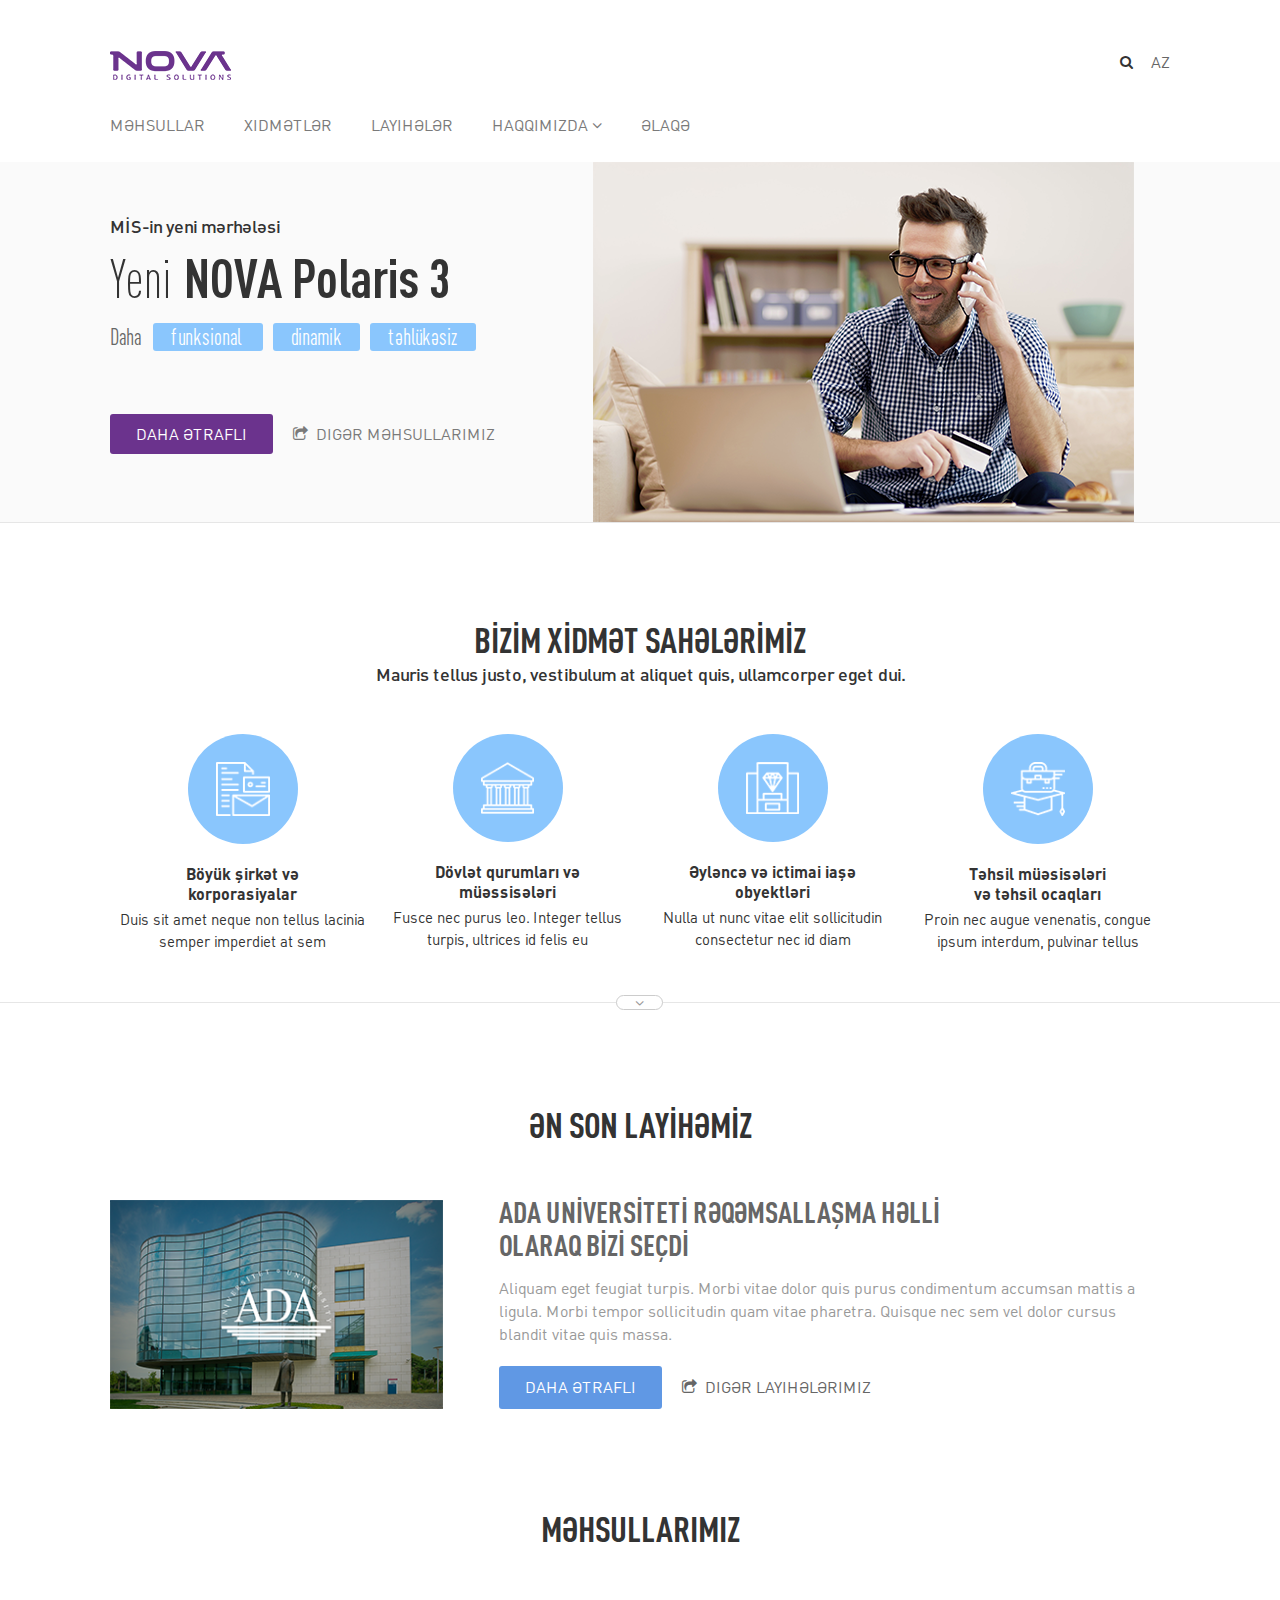
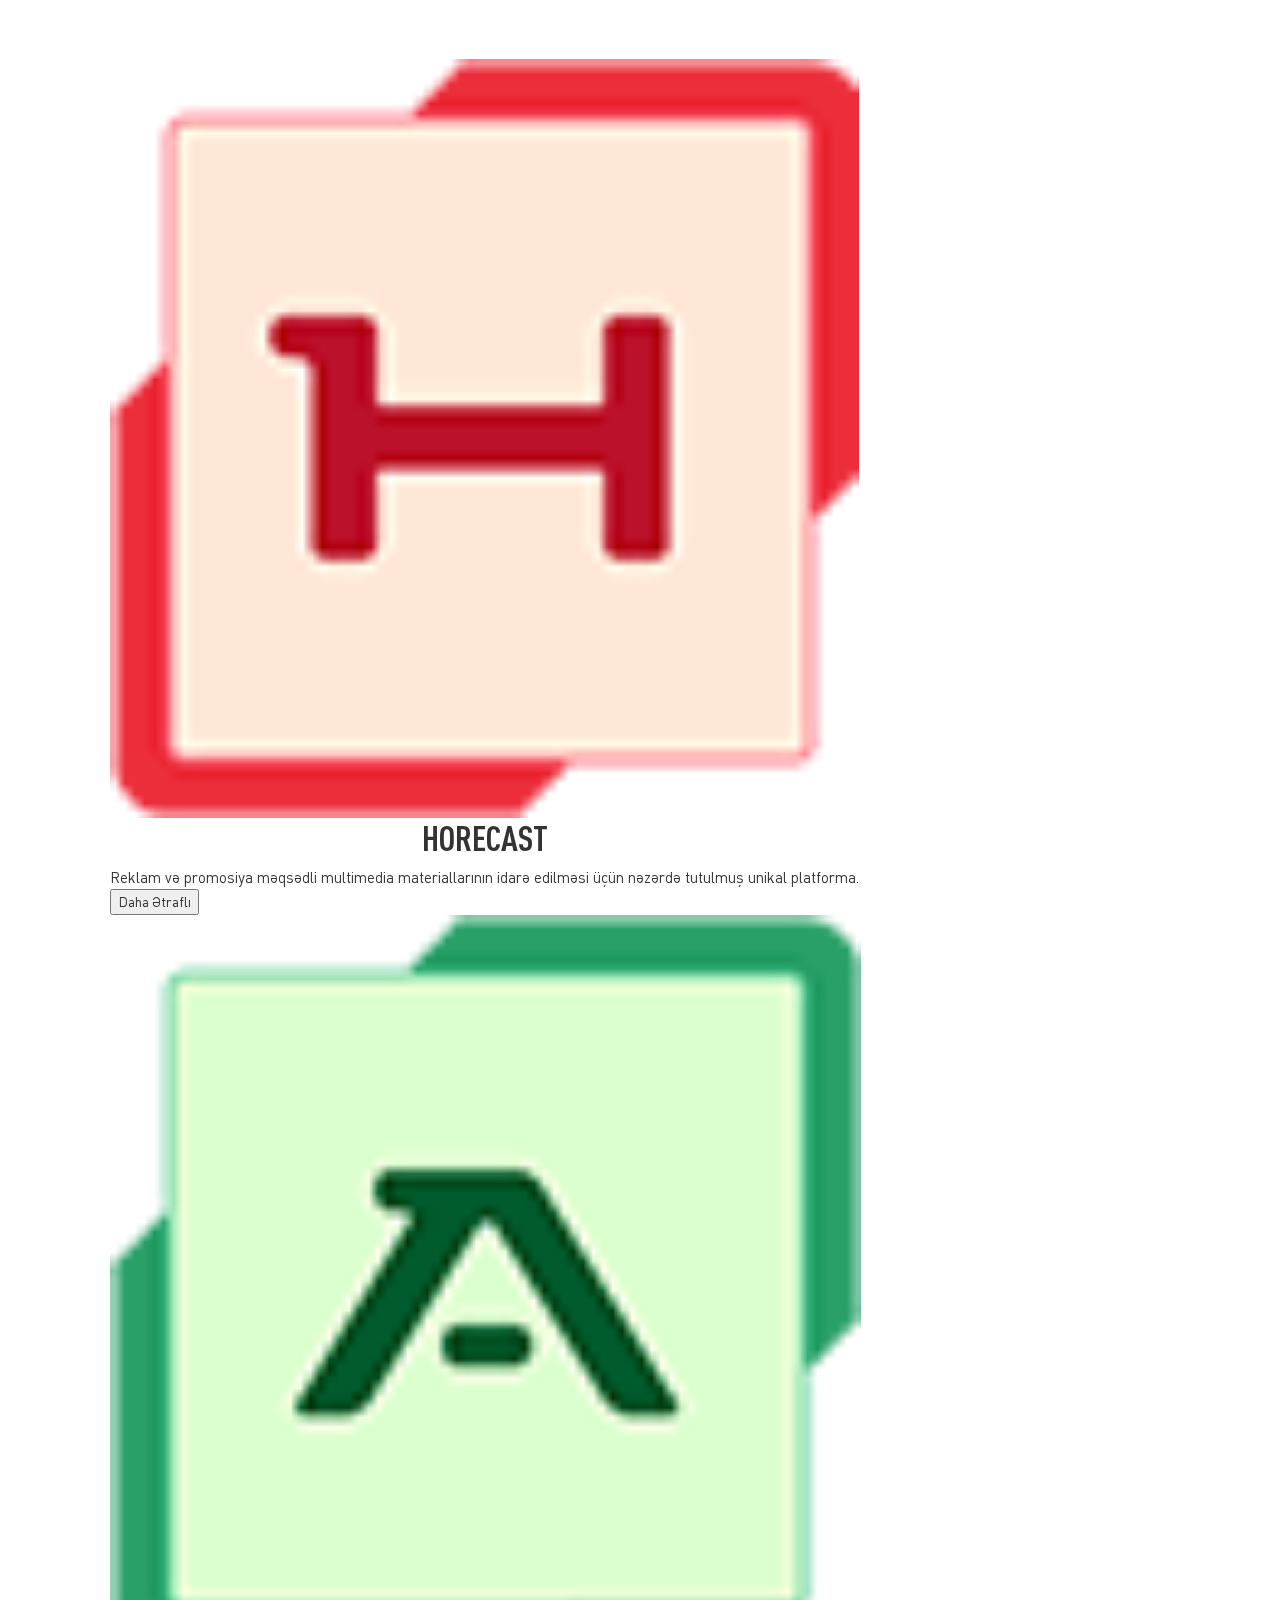
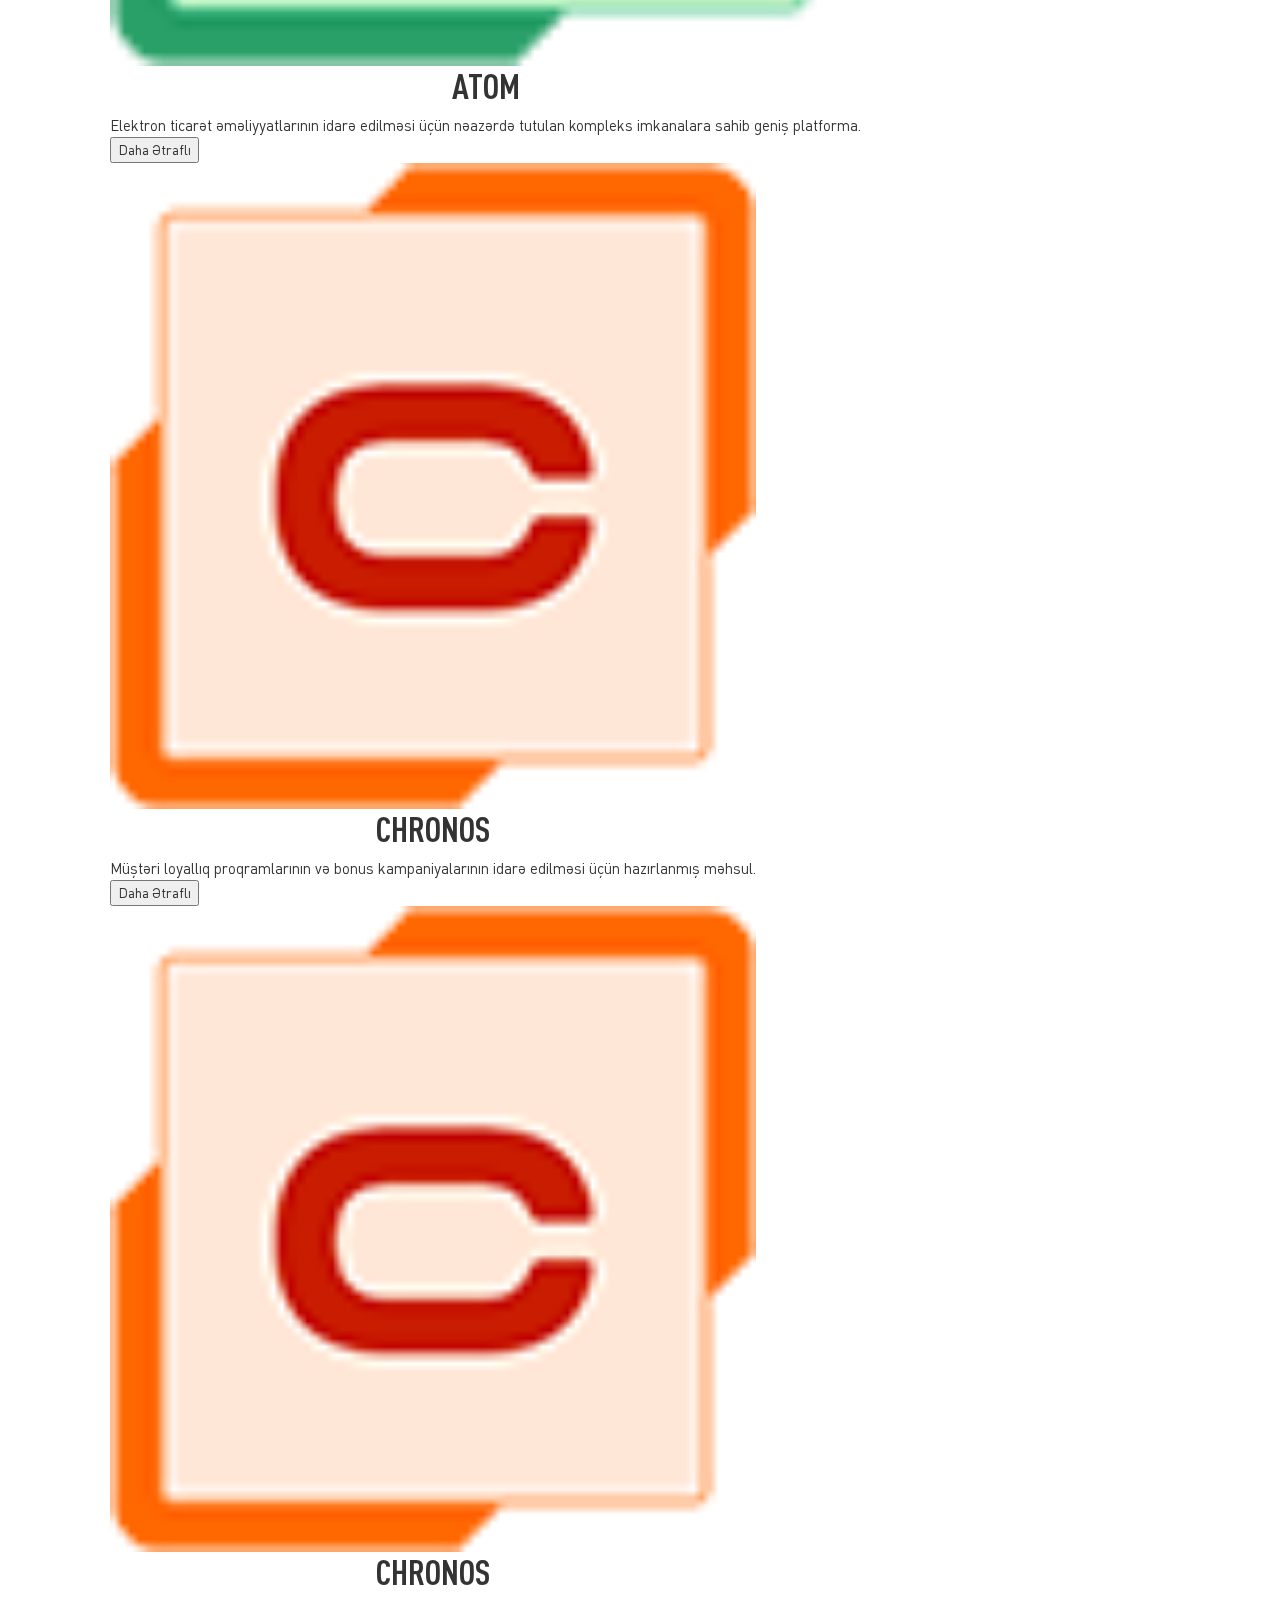
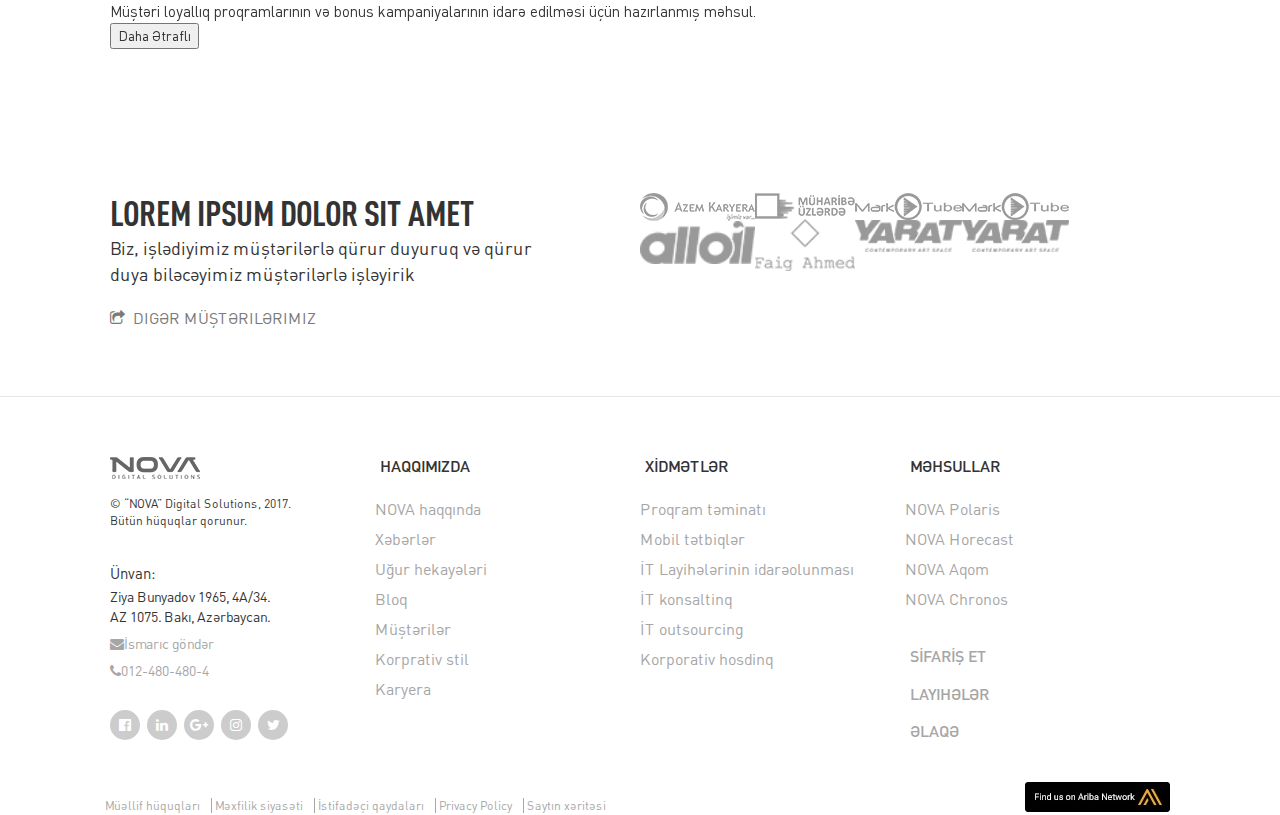
<file: index.html>
<!doctype html>
<html class="no-js" lang="">
    <head>
        <meta charset="utf-8">
        <meta http-equiv="X-UA-Compatible" content="IE=edge,chrome=1">
        <title>NOVA</title>
        <meta name="description" content="">
        <meta name="viewport" content="width=device-width, initial-scale=1">

        <link rel="stylesheet" href="css/normalize.min.css">
        <link rel="stylesheet" href="css/bootstrap.css">
       <link rel="stylesheet" href="">
        <!-- <link rel="stylesheet" href="css/bootstrap-theme.min.css"> -->
        <!-- <link rel="stylesheet" href="https://cdnjs.cloudflare.com/ajax/libs/simple-line-icons/2.4.1/css/simple-line-icons.css"> -->
        <link rel="stylesheet" href="https://cdnjs.cloudflare.com/ajax/libs/font-awesome/4.7.0/css/font-awesome.min.css">
        <link rel="stylesheet" href="owlcarousel/owl.carousel.min.css">
        <link rel="stylesheet" href="owlcarousel/owl.theme.default.min.css">
        <link rel="stylesheet" href="fonts/fonts.css">
       <link rel="stylesheet" href="css/style.css">
        <!-- <script src="js/vendor/modernizr-2.8.3-respond-1.4.2.min.js"></script> -->
    </head>
    <body>
        <section id="header"> 
            <div class="wrapper">
                <div class="row">
                <div class="col-md-2">
                    <div class="row">
                        <a href="#"> <img src="img/logo.png" class="img-responsive" alt="logo"></a>
                    </div>
                </div>
                <div class="col-md-4 col-md-offset-6">
                    <div class="row headersearch">
                        <input style="" type="text" class="form-control clickForm" placeholder="Axtardığınızı bura yazın" >
                        <i class="fa fa-search clickIcon " aria-hidden="true"></i>
                        <div class = "clickSpan">
                               <span >AZ</span>
                               <span class="clickSpandisplay">EN</span>
                               <span class="clickSpandisplay">RU</span>
                        </div>
                    </div>
                </div>
                </div>
            </div>
        </section>
        <section id="navbar">   
            <div class="wrapper">
                <div class="row">
                    <div id="navIcon" class="navIcon"><i class="fa fa-bars" aria-hidden="true"></i></div>
                    <ul class="list-inline">
                        <li class="list-unstyled"><a href="">Məhsullar</a></li>
                        <li class="list-unstyled"><a href="">Xidmətlər</a></li>
                        <li class="list-unstyled"><a href="">Layihələr</a></li>
                        <li class="list-unstyled"><a href="">Haqqımızda <i class="fa fa-angle-down" aria-hidden="true"></i></a>
                            <div id="drop_down" class="drop_down">
                                <ul class="list-unstyled">
                                    <li><a href="">NOVA Haqqında</a></li>
                                    <li><a href="">Xəbərlər</a></li>
                                    <li><a href="">Uğur hekayələri</a></li>
                                    <li><a href="">Bloq</a></li>
                                </ul>
                                <ul class="list-unstyled">
                                    <li><a href="">Müştərilər</a></li>
                                    <li><a href="">Korporativ stil</a></li>
                                    <li><a href="">Karyera</a></li>
                                </ul>
                            </div>
                        </li>
                        <li class="list-unstyled"><a href="">Əlaqə</a></li>
                    </ul>
                </div>
            </div>
        </section>
        <section id="home">
            <div class="wrapper">
                <div class="row">
                    <div class="col-md-5">
                        <div class="row">
                            <div>
                                <h6>MİS-in yeni mərhələsi</h6>
                                <span>Yeni</span><h1> NOVA Polaris 3</h1>
                                <div><span>Daha</span><span>funksional </span><span>dinamik</span><span>təhlükəsiz</span></div>
                                <a href=""><button>Daha Ətraflı</button></a>
                                <a href=""><i class="fa fa-share-square-o" aria-hidden="true"></i>Digər Məhsullarımız</a>
                            </div>
                        </div>
                    </div>
                    <div class="col-md-7">
                        <div class="row">
                            <img src="img/01.png" class="img-responsive" alt="01img">
                        </div>
                    </div>
                </div>
            </div>
        </section>
        <section id="services">
            <div class="wrapper">
                <div class="row padding100">
                    <h2>BİZİM XİDMƏT SAHƏLƏRİMİZ</h2>
                    <h6>Mauris tellus justo, vestibulum at aliquet quis, ullamcorper eget dui.</h6>
                </div>
                <div class="row padding50">
                    <div class="col-md-3">
                        <div class="row">
                            <div><img src="img/services_icons/icon01.png" class="img-responsive" alt=""></div>
                             <h4>Böyük şirkət və </h4><h4> korporasiyalar</h4>
                             <p>Duis sit amet neque non tellus lacinia</p><p> semper imperdiet at sem</p>
                        </div>
                    </div>
                    <div class="col-md-3">
                        <div class="row">
                            <div><img src="img/services_icons/icon02.png" class="img-responsive" alt=""></div>
                             <h4>Dövlət qurumları və</h4><h4> müəssisələri</h4>
                             <p>Fusce nec purus leo. Integer tellus</p><p> turpis, ultrices id felis eu</p>
                        </div>
                    </div>
                    <div class="col-md-3">
                        <div class="row">
                            <div><img src="img/services_icons/icon03.png" class="img-responsive" alt=""></div>
                             <h4>Əyləncə və ictimai iaşə</h4><h4> obyektləri</h4>
                             <p>Nulla ut nunc vitae elit sollicitudin</p><p> consectetur nec id diam</p>
                        </div>
                    </div>
                    <div class="col-md-3">
                        <div class="row">
                            <div><img src="img/services_icons/icon04.png" class="img-responsive" alt=""></div>
                             <h4>Təhsil müəsisələri</h4><h4> və təhsil ocaqları</h4>
                             <p>Proin nec augue venenatis, congue</p><p> ipsum interdum, pulvinar tellus</p>
                        </div>
                    </div>
                </div>
                <div class="row padding50 js-display">
                    <div class="col-md-3 col-md-offset-3">
                        <div class="row">
                            <div><img src="img/services_icons/icon04.png" class="img-responsive" alt=""></div>
                             <h4>Təhsil müəsisələri</h4><h4> və təhsil ocaqları</h4>
                             <p>Proin nec augue venenatis, congue</p><p> ipsum interdum, pulvinar tellus</p>
                        </div>
                    </div>
                    <div class="col-md-3">
                        <div class="row">
                            <div><img src="img/services_icons/icon04.png" class="img-responsive" alt=""></div>
                             <h4>Təhsil müəsisələri</h4><h4> və təhsil ocaqları</h4>
                             <p>Proin nec augue venenatis, congue</p><p> ipsum interdum, pulvinar tellus   </p>
                        </div>
                    </div>
                </div>
                <div class = "row padding50"><button> <i class="fa fa-angle-down" aria-hidden="true"></i></button></div>
            </div>
        </section>
        <section id="projects">
            <div class="wrapper">
                <div class="row">
                    <div class="col-md-12">
                        <div class="row padding100">
                            <h2>ƏN SON LAYİHƏMİZ</h2>
                        </div>
                    </div>
                    <div class="col-md-4">
                        <div class="row">
                            <div>
                                <img src="img/ada.png" class="img-responsive" alt="ada">
                            </div>
                        </div>
                    </div>
                    <div class="col-md-8">
                        <div class="row">
                            <div>
                                <h3>ADA UNİVERSİTETİ RƏQƏMSALLAŞMA HƏLLİ </h3>
                                <h3>OLARAQ BİZİ SEÇDİ </h3>
                                <div><p>Aliquam eget feugiat turpis. Morbi vitae dolor quis purus condimentum accumsan mattis a </p><p>ligula. Morbi tempor sollicitudin quam vitae pharetra. Quisque nec sem vel dolor cursus</p><p> blandit vitae quis massa.</p></div>
                                <a href=""><button>Daha Ətraflı</button></a>
                                <a href=""><i class="fa fa-share-square-o" aria-hidden="true"></i>Digər Layihələrimiz</a>
                            </div>
                        </div>
                    </div>
                </div>
            </div>
        </section>
        <section id="products">
            <div class="wrapper">
                <div class="row padding100">
                    <div>
                        <h2>Məhsullarımız</h2>
                    </div>
                    <div class="padding100">
                        <div id="owl-demo" class="owl-carousel owl-theme">
                            <div class="owl-item">
                                <div class="iconImg01"><img src="img/icon01.png" class="img-responsive"  alt=""></div>
                                <div class="iconImg02">
                                    <h2>Horecast</h2>
                                    <p>Reklam və promosiya məqsədli multimedia materiallarının idarə edilməsi üçün nəzərdə tutulmuş unikal platforma.</p>
                                </div>
                                    <button>Daha Ətraflı</button>
                            </div>
                            <div class="owl-item">
                                <div class="iconImg01"><img src="img/icon02.png"  class="img-responsive" alt=""></div>
                                <div class="iconImg02">
                                    <h2>Atom</h2>
                                    <p>Elektron ticarət əməliyyatlarının idarə edilməsi üçün nəazərdə tutulan kompleks imkanalara sahib geniş platforma.</p>
                                </div>
                                    <button>Daha Ətraflı</button>
                            </div>
                            <div class="owl-item">
                                <div class="iconImg01"><img src="img/icon03.png"  class="img-responsive" alt=""></div>
                                <div class="iconImg02">
                                    <h2>Chronos</h2> 
                                    <p>Müştəri loyallıq proqramlarının və bonus kampaniyalarının idarə edilməsi üçün hazırlanmış məhsul.</p>
                                </div>
                                    <button>Daha Ətraflı</button>
                            </div>
                             <div class="owl-item">
                                <div class="iconImg01"><img src="img/icon03.png"  class="img-responsive" alt=""></div>
                                <div class="iconImg02">
                                    <h2>Chronos </h2>
                                    <p>Müştəri loyallıq proqramlarının və bonus kampaniyalarının idarə edilməsi üçün hazırlanmış məhsul.</p>
                                </div>
                                <button>Daha Ətraflı</button>
                            </div>
                            </div>
                        </div>
                    </div>
                </div>
            </div>
        </section>
        <section id="partners">
            <div class="wrapper">
                <div class="row padding150">
                    <div class="col-md-5">
                        <div class="row">
                            <h2>LOREM IPSUM DOLOR SIT AMET</h2>
                            <div><p> Biz, işlədiyimiz müştərilərlə qürur duyuruq və qürur duya biləcəyimiz müştərilərlə işləyirik</p></div>
                            <a href="#"><i class="fa fa-share-square-o" aria-hidden="true"></i> Digər Müştərilərimiz</a>
                        </div>
                    </div>
                    <div class="col-md-6 col-md-offset-1">
                        <div class="row">
                            <div id="owl-demo" class="owl-carousel owl-theme">
                                <div class="owl-item">
                                    <div class="owl-logoimg">
                                        <img src="img/partners_icons/icon01color.png" class="img-responsive" alt="partner_icon">
                                    </div>
                                    <div class="owl-logoimg">   
                                        <img src="img/partners_icons/icon04color.png" class="img-responsive" alt="partner_icon">
                                    </div>
                                </div>
                                <div class="owl-item">
                                    <div class="owl-logoimg">
                                        <img src="img/partners_icons/icon02color.png" class="img-responsive" alt="partner_icon">
                                    </div>
                                    <div class="owl-logoimg">   
                                        <img src="img/partners_icons/icon05color.png" class="img-responsive" alt="partner_icon">
                                    </div>
                                </div>
                                <div class="owl-item">
                                    <div class="owl-logoimg">
                                        <img src="img/partners_icons/icon03color.png" class="img-responsive" alt="partner_icon">
                                    </div>
                                    <div class="owl-logoimg">   
                                        <img src="img/partners_icons/icon06color.png" class="img-responsive" alt="partner_icon">
                                    </div>
                                </div>
                                <div class="owl-item">
                                    <div class="owl-logoimg">
                                        <img src="img/partners_icons/icon03color.png" class="img-responsive" alt="partner_icon">
                                    </div>
                                    <div class="owl-logoimg">   
                                        <img src="img/partners_icons/icon06color.png" class="img-responsive" alt="partner_icon">
                                    </div>
                                </div>
                            </div>
                        </div>
                    </div>
                </div>
            </div>
        </section>
        <section id="footer">
            <div class="wrapper">
                <div class="row padding50">
                    <div class="col-md-3">
                        <div class="row first_col_footer">
                            <img src="img/logo2.png" class="img-responsive" alt=""> 
                            <p>&copy “NOVA” Digital Solutions, 2017.</p>
                            <p> Bütün hüquqlar qorunur.</p>
                            <p>Ünvan:</p>
                            <p>Ziya Bunyadov 1965, 4A/34.</p>
                            <p> AZ 1075. Bakı, Azərbaycan.</p>
                            <div><a href="#"><i class="fa fa-envelope" aria-hidden="true"></i>İsmarıc göndər</a></div>
                            <div><a href=""><i class="fa fa-phone" aria-hidden="true"></i>012-480-480-4</a></div>
                            <div class="icon_Div"><i class="fa fa-facebook-official" aria-hidden="true"></i></div>
                            <div class="icon_Div"><i class="fa fa-linkedin" aria-hidden="true"></i></div>
                            <div class="icon_Div"><i class="fa fa-google-plus" aria-hidden="true"></i></div>
                            <div class="icon_Div"><i class="fa fa-instagram" aria-hidden="true"></i></div>
                            <div class="icon_Div"><i class="fa fa-twitter" aria-hidden="true"></i></div>
                        </div>
                    </div>
                    <div class="col-md-3">
                        <div class="row  ">
                            <h5>Haqqımızda</h5>
                            <ul class="list-group">
                                <li class="list-unstyled">  <a href="">NOVA haqqında</a></li>
                                <li class="list-unstyled">  <a href="">Xəbərlər</a></li>
                                <li class="list-unstyled">  <a href="">Uğur hekayələri</a></li>
                                <li class="list-unstyled">  <a href="">Bloq</a></li>
                                <li class="list-unstyled">  <a href="">Müştərilər</a></li>
                                <li class="list-unstyled">  <a href="">Korprativ stil</a></li>
                                <li class="list-unstyled">  <a href="">Karyera</a></li>
                            </ul>
                        </div>
                    </div>
                    <div class="col-md-3">
                        <div class="row ">
                            <h5>Xİdmətlər</h5>
                            <ul class="list-group">
                                <li class="list-unstyled">  <a href="">Proqram təminatı</a></li>
                                <li class="list-unstyled">  <a href="">Mobil tətbiqlər</a></li>
                                <li class="list-unstyled">  <a href="">İT Layihələrinin idarəolunması</a></li>
                                <li class="list-unstyled">  <a href="">İT konsaltinq</a></li>
                                <li class="list-unstyled">  <a href="">İT outsourcing</a></li>
                                <li class="list-unstyled">  <a href="">Korporativ hosdinq</a></li>
                            </ul>
                        </div>
                    </div>
                    <div class="col-md-3">
                        <div class="row ">
                            <h5>Məhsullar</h5>
                            <ul class="list-group">
                                <li class="list-unstyled">  <a href="">NOVA Polaris</a></li>
                                <li class="list-unstyled">  <a href="">NOVA Horecast</a></li>
                                <li class="list-unstyled">  <a href="">NOVA Aqom</a></li>
                                <li class="list-unstyled">  <a href="">NOVA Chronos</a></li>
                            </ul>
                            <h5><a href=" ">Sİfarİş et</a></h5>
                            <h5><a href=" ">Layihələr</a></h5>
                            <h5><a href=" ">Əlaqə</a></h5>
                        </div>
                    </div>
                </div>
                <div class="row bottomFooter">
                    <ul class="list-inline">
                        <li class="list-unstyled "><a href=""> Müəllif hüquqları</a></li>
                        <li class="list-unstyled "><a href=""> Məxfilik siyasəti</a></li>
                        <li class="list-unstyled "><a href=""> İstifadəçi qaydaları</a></li>
                        <li class="list-unstyled "><a href=""> Privacy Policy</a></li>
                        <li class="list-unstyled "><a href=""> Saytın xəritəsi</a></li>
                    </ul>
                    <div class="footerIcon"><img src="img/footericon.png" class="img-responsive" alt=""></div>
                </div>
            </div>
        </section>
        <!-- <script src="js/vendor/bootstrap.min.js"></script> -->
        <!-- <script>window.jQuery || document.write('<script src="js/vendor/jquery-1.11.2.min.js"><\/script>')</script> -->
        <script  src="https://code.jquery.com/jquery-3.2.1.js"  integrity="sha256-DZAnKJ/6XZ9si04Hgrsxu/8s717jcIzLy3oi35EouyE="  crossorigin="anonymous"></script>
        <!-- <script src="jquery.min.js"></script> -->
        <script src="owlcarousel/owl.carousel.min.js"></script>
        <script src="js/main.js"></script>
    </body>
</html>
</file>
<file: fonts/fonts.css>
/* This stylesheet generated by Transfonter (https://transfonter.org) on August 24, 2017 12:11 PM */

@font-face {
	font-family: 'DIN Pro';
	src: url('DINPro-Bold.woff') format('woff'),
		url('DINPro-Bold.ttf') format('truetype');
	font-weight: bold;
	font-style: normal;
}

@font-face {
	font-family: 'DIN Pro';
	src: url('DINPro-Black.woff') format('woff'),
		url('DINPro-Black.ttf') format('truetype');
	font-weight: 900;
	font-style: normal;
}

@font-face {
	font-family: 'DIN Pro Cond';
	src: url('DINPro-CondensedLightItalic.woff') format('woff'),
		url('DINPro-CondensedLightItalic.ttf') format('truetype');
	font-weight: 300;
	font-style: italic;
}

@font-face {
	font-family: 'DIN Pro Cond';
	src: url('DINPro-CondensedBoldItalic.woff') format('woff'),
		url('DINPro-CondensedBoldItalic.ttf') format('truetype');
	font-weight: bold;
	font-style: italic;
}

@font-face {
	font-family: 'DIN Pro Cond';
	src: url('DINPro-CondensedMedium.woff') format('woff'),
		url('DINPro-CondensedMedium.ttf') format('truetype');
	font-weight: 500;
	font-style: normal;
}

@font-face {
	font-family: 'DIN Pro Cond';
	src: url('DINPro-CondensedBlack.woff') format('woff'),
		url('DINPro-CondensedBlack.ttf') format('truetype');
	font-weight: 900;
	font-style: normal;
}

@font-face {
	font-family: 'DIN Pro';
	src: url('DINPro-Light.woff') format('woff'),
		url('DINPro-Light.ttf') format('truetype');
	font-weight: 300;
	font-style: normal;
}

@font-face {
	font-family: 'DIN Pro';
	src: url('DINPro-MediumItalic.woff') format('woff'),
		url('DINPro-MediumItalic.ttf') format('truetype');
	font-weight: 500;
	font-style: italic;
}

@font-face {
	font-family: 'DIN Pro';
	src: url('DINPro-Medium.woff') format('woff'),
		url('DINPro-Medium.ttf') format('truetype');
	font-weight: 500;
	font-style: normal;
}

@font-face {
	font-family: 'DIN Pro';
	src: url('DINPro-BlackItalic.woff') format('woff'),
		url('DINPro-BlackItalic.ttf') format('truetype');
	font-weight: 900;
	font-style: italic;
}

@font-face {
	font-family: 'DIN Pro Cond';
	src: url('DINPro-CondensedLight.woff') format('woff'),
		url('DINPro-CondensedLight.ttf') format('truetype');
	font-weight: 300;
	font-style: normal;
}

@font-face {
	font-family: 'DIN Pro Cond';
	src: url('DINPro-CondensedMediumItalic.woff') format('woff'),
		url('DINPro-CondensedMediumItalic.ttf') format('truetype');
	font-weight: 500;
	font-style: italic;
}

@font-face {
	font-family: 'DIN Pro Cond';
	src: url('DINPro-CondensedRegular.woff') format('woff'),
		url('DINPro-CondensedRegular.ttf') format('truetype');
	font-weight: normal;
	font-style: normal;
}

@font-face {
	font-family: 'DIN Pro Cond';
	src: url('DINPro-CondensedBold.woff') format('woff'),
		url('DINPro-CondensedBold.ttf') format('truetype');
	font-weight: bold;
	font-style: normal;
}

@font-face {
	font-family: 'DIN Pro';
	src: url('DINPro-BoldItalic.woff') format('woff'),
		url('DINPro-BoldItalic.ttf') format('truetype');
	font-weight: bold;
	font-style: italic;
}

@font-face {
	font-family: 'DIN Pro';
	src: url('DINPro.woff') format('woff'),
		url('DINPro.ttf') format('truetype');
	font-weight: normal;
	font-style: normal;
}

@font-face {
	font-family: 'DIN Pro';
	src: url('DINPro-LightItalic.woff') format('woff'),
		url('DINPro-LightItalic.ttf') format('truetype');
	font-weight: 300;
	font-style: italic;
}

@font-face {
	font-family: 'DIN Pro Cond';
	src: url('DINPro-CondensedBlackItalic.woff') format('woff'),
		url('DINPro-CondensedBlackItalic.ttf') format('truetype');
	font-weight: 900;
	font-style: italic;
}

@font-face {
	font-family: 'DIN Pro Cond';
	src: url('DINPro-CondensedItalic.woff') format('woff'),
		url('DINPro-CondensedItalic.ttf') format('truetype');
	font-weight: normal;
	font-style: italic;
}

@font-face {
	font-family: 'DIN Pro';
	src: url('DINPro-Italic.woff') format('woff'),
		url('DINPro-Italic.ttf') format('truetype');
	font-weight: normal;
	font-style: italic;
}
</file>
<file: css/style.css>
#header {
  margin-top: 50px; }
  #header .wrapper .row .col-md-4 .row input {
    float: left;
    width: 92.5%;
    padding-right: 45px;
    visibility: hidden;
    margin-top: -5px; }
  #header .wrapper .row .col-md-4 .row input[type='text'] {
    text-align: right; }
  #header .wrapper .row .col-md-4 .row div {
    position: relative;
    float: right;
    cursor: pointer; }
    #header .wrapper .row .col-md-4 .row div span {
      display: block;
      font-size: 16px;
      color: #666666; }
      #header .wrapper .row .col-md-4 .row div span:nth-child(2), #header .wrapper .row .col-md-4 .row div span:nth-child(3) {
        display: none;
        top: 22%;
        padding-top: 22px;
        position: absolute;
        z-index: 10; }
        #header .wrapper .row .col-md-4 .row div span:nth-child(2):hover, #header .wrapper .row .col-md-4 .row div span:nth-child(3):hover {
          color: #8ac6fd !important; }
      #header .wrapper .row .col-md-4 .row div span:nth-child(3) {
        top: 150%;
        padding-top: 19px; }
  #header .wrapper .row .col-md-4 .row i {
    padding-top: 4px;
    margin-left: -23px;
    cursor: pointer; }
    #header .wrapper .row .col-md-4 .row i:hover {
      color: #6b338d; }

#navbar {
  margin-top: 33px;
  position: relative; }
  #navbar .wrapper .row .navIcon {
    display: none; }
  #navbar .wrapper .row > ul {
    border-top: 1px solid transparent;
    margin: 0; }
    #navbar .wrapper .row > ul:hover {
      border-top: 1px solid #e6e6e6; }
    #navbar .wrapper .row > ul > li {
      font-size: 16px;
      padding-right: 36px;
      padding-left: 0;
      text-transform: uppercase;
      min-height: 48px; }
      #navbar .wrapper .row > ul > li > a {
        color: #7a7a7a;
        text-decoration: none;
        transition-duration: 0.2s; }
        #navbar .wrapper .row > ul > li > a:hover {
          color: black; }
      #navbar .wrapper .row > ul > li:nth-child(4) {
        position: relative; }
        #navbar .wrapper .row > ul > li:nth-child(4) .drop_down {
          display: none;
          min-width: 428px;
          min-height: 188px;
          position: absolute;
          top: 100%;
          left: -18px;
          z-index: 9;
          border: 1px solid #e6e6e6;
          background-color: white;
          border-top-color: transparent;
          padding-top: 18px; }
          #navbar .wrapper .row > ul > li:nth-child(4) .drop_down ul {
            padding-left: 28px;
            float: left; }
            #navbar .wrapper .row > ul > li:nth-child(4) .drop_down ul:nth-child(1) {
              padding-right: 87px; }
            #navbar .wrapper .row > ul > li:nth-child(4) .drop_down ul li {
              text-transform: none;
              margin-top: 15px;
              font-size: 15px; }
              #navbar .wrapper .row > ul > li:nth-child(4) .drop_down ul li a {
                color: #7a7a7a;
                text-decoration: none; }
                #navbar .wrapper .row > ul > li:nth-child(4) .drop_down ul li a:hover {
                  color: #75a6e8; }

#home {
  background-image: url("../img/02.png");
  background-repeat: no-repeat;
  border-bottom: 1px solid #e6e6e6; }
  #home .wrapper .row .col-md-5 .row > div {
    padding-top: 45px; }
    #home .wrapper .row .col-md-5 .row > div h1 {
      margin-top: 0;
      margin-left: 13px;
      font-weight: 600;
      display: inline-block; }
    #home .wrapper .row .col-md-5 .row > div > span {
      font-size: 54px;
      font-family: DIN Pro Cond;
      font-weight: 100;
      line-height: 64px; }
    #home .wrapper .row .col-md-5 .row > div > div {
      margin-top: 5px; }
      #home .wrapper .row .col-md-5 .row > div > div span {
        font-family: DIN Pro Cond;
        margin-right: 10px;
        font-size: 22px;
        background-color: #8ac6fd;
        border-radius: 3px;
        padding: 1px  18px;
        color: white; }
        #home .wrapper .row .col-md-5 .row > div > div span:first-child {
          font-family: DIN Pro Cond;
          background-color: transparent;
          padding: 0;
          margin: 0 12px 0 0;
          color: #666666; }
    #home .wrapper .row .col-md-5 .row > div button {
      border: none;
      background-color: #6b338d;
      color: white;
      border-radius: 3px;
      padding: 9px 26px;
      font-size: 16px;
      margin-top: 60px;
      text-transform: uppercase; }
      #home .wrapper .row .col-md-5 .row > div button:hover {
        background-color: #8b42af; }
    #home .wrapper .row .col-md-5 .row > div a:last-child {
      text-transform: uppercase;
      color: #7a7a7a;
      margin-left: 17px;
      font-size: 16px; }
      #home .wrapper .row .col-md-5 .row > div a:last-child:hover {
        text-decoration: none;
        color: #7db7ec; }
      #home .wrapper .row .col-md-5 .row > div a:last-child i {
        margin-right: 8px; }
  #home .wrapper .row .col-md-7 .row img {
    margin-left: 41px; }

#services {
  border-bottom: 1px solid #e6e6e6; }
  #services .wrapper .padding100 {
    text-align: center; }
    #services .wrapper .padding100 h2 {
      margin-top: -3px; }
    #services .wrapper .padding100 h6 {
      margin-top: -5px;
      margin-bottom: 0px; }
  #services .wrapper .padding50 {
    text-align: center; }
    #services .wrapper .padding50 .col-md-3 .row div {
      background-color: #8ac6fd;
      max-width: 110px;
      max-height: 110px;
      padding: 28px;
      border-radius: 50%;
      margin: 0 auto;
      margin-bottom: 25px; }
    #services .wrapper .padding50 button {
      border-radius: 10px;
      border: 1px solid #cccccc;
      position: absolute;
      z-index: 9;
      left: 47.7%;
      margin-top: -7px;
      background-color: white;
      width: 47px;
      height: 15px; }
      #services .wrapper .padding50 button:hover {
        border-color: #999999;
        background-color: #8ac6fd; }
        #services .wrapper .padding50 button:hover i {
          color: white; }
      #services .wrapper .padding50 button:focus {
        outline: none; }
      #services .wrapper .padding50 button i {
        color: #999999;
        position: absolute;
        top: 0;
        left: 18px; }
  #services .wrapper .js-display {
    padding-top: 26px;
    display: none; }

#projects .wrapper .row .col-md-12 .padding100 {
  text-align: center; }
  #projects .wrapper .row .col-md-12 .padding100 h2 {
    margin-top: 2px; }
#projects .wrapper .row .col-md-4 .row div {
  padding-right: 20px;
  padding-top: 45px; }
#projects .wrapper .row .col-md-8 .row > div {
  padding-top: 40px;
  padding-left: 36px; }
  #projects .wrapper .row .col-md-8 .row > div h3 {
    padding: 0;
    margin: 0 0 0 0; }
  #projects .wrapper .row .col-md-8 .row > div > div {
    margin-top: 16px; }
    #projects .wrapper .row .col-md-8 .row > div > div p {
      font-size: 16px;
      color: #999999; }
  #projects .wrapper .row .col-md-8 .row > div button {
    border: none;
    background-color: #6098e4;
    color: white;
    border-radius: 3px;
    padding: 10px 26px;
    font-size: 16px;
    margin-top: 21px;
    text-transform: uppercase; }
    #projects .wrapper .row .col-md-8 .row > div button:hover {
      background-color: #7db7ec; }
  #projects .wrapper .row .col-md-8 .row > div a:last-child {
    text-transform: uppercase;
    margin-left: 17px;
    font-size: 16px;
    color: #666666; }
    #projects .wrapper .row .col-md-8 .row > div a:last-child:hover {
      text-decoration: none;
      color: #6b9fe6; }
    #projects .wrapper .row .col-md-8 .row > div a:last-child i {
      margin-right: 8px; }

#products .wrapper .row #owl-demo .owl-item .owl-item {
  border: 2px solid #f2f2f2; }
#products .wrapper .row #owl-demo .owl-item:hover .owl-item {
  box-shadow: 1px 1px 10px #999999; }
  #products .wrapper .row #owl-demo .owl-item:hover .owl-item button {
    visibility: visible; }
#products .wrapper .row #owl-demo .owl-item div .iconImg01 {
  width: 40%;
  float: left;
  display: inline-block;
  padding: 20px 25px 0 30px; }
#products .wrapper .row #owl-demo .owl-item div .iconImg02 {
  float: right;
  width: 60%;
  padding: 18px 23px; }
  #products .wrapper .row #owl-demo .owl-item div .iconImg02 h2 {
    display: inline-block;
    color: #6098e4;
    position: relative;
    font-size: 32px;
    font-weight: 600; }
    #products .wrapper .row #owl-demo .owl-item div .iconImg02 h2::after {
      content: 'TM';
      font-size: 15px;
      position: absolute;
      top: 6px;
      right: -17px; }
#products .wrapper .row #owl-demo .owl-item div button {
  width: 100%;
  visibility: hidden;
  background-color: #8ac6fd;
  border: none;
  color: white; }
#products .wrapper .row #owl-demo .owl-prev, #products .wrapper .row #owl-demo .owl-next {
  position: absolute;
  top: 89px;
  border-radius: 50%;
  color: #999999;
  font-size: 10px;
  transition-duration: 0.2s; }
  #products .wrapper .row #owl-demo .owl-prev:hover, #products .wrapper .row #owl-demo .owl-next:hover {
    background-color: #8ac6fd;
    color: white;
    top: 82px;
    padding: 11px 15px; }
#products .wrapper .row #owl-demo .owl-next {
  right: -77px; }
  #products .wrapper .row #owl-demo .owl-next:hover {
    right: -86px; }
#products .wrapper .row #owl-demo .owl-prev {
  left: -79px; }
  #products .wrapper .row #owl-demo .owl-prev:hover {
    left: -88px; }
#products .wrapper .row #owl-demo .owl-dot span {
  width: 20px;
  height: 5px;
  margin: 0 3px; }

#partners .wrapper .row .col-md-5 .row h2 {
  text-align: left; }
#partners .wrapper .row .col-md-5 .row div {
  margin-top: -6px;
  margin-bottom: 19px; }
  #partners .wrapper .row .col-md-5 .row div p {
    font-size: 18px; }
#partners .wrapper .row .col-md-5 .row a {
  text-transform: uppercase;
  color: #7a7a7a;
  font-size: 16px; }
  #partners .wrapper .row .col-md-5 .row a:hover {
    text-decoration: none;
    color: #7db7ec; }
  #partners .wrapper .row .col-md-5 .row a i {
    margin-right: 4px; }
#partners .wrapper .row .col-md-6 .row #owl-demo .owl-item div .owl-logoimg {
  padding: 5px 30px 40px 30px; }
#partners .wrapper .row .col-md-6 .row #owl-demo .owl-prev, #partners .wrapper .row .col-md-6 .row #owl-demo .owl-next {
  position: absolute;
  top: 44px;
  border-radius: 50%;
  color: #999999;
  font-size: 10px;
  transition-duration: 0.2s; }
  #partners .wrapper .row .col-md-6 .row #owl-demo .owl-prev:hover, #partners .wrapper .row .col-md-6 .row #owl-demo .owl-next:hover {
    background-color: #8ac6fd;
    color: white;
    box-shadow: 1px 1px 10px #999999;
    top: 36px;
    padding: 11px 15px; }
#partners .wrapper .row .col-md-6 .row #owl-demo .owl-next {
  right: -48px; }
  #partners .wrapper .row .col-md-6 .row #owl-demo .owl-next:hover {
    right: -57px; }
#partners .wrapper .row .col-md-6 .row #owl-demo .owl-prev {
  left: -39px; }
  #partners .wrapper .row .col-md-6 .row #owl-demo .owl-prev:hover {
    left: -48px; }
#partners .wrapper .row .col-md-6 .row #owl-demo .owl-dot span {
  width: 20px;
  height: 5px;
  margin: 0 3px; }

#footer {
  margin-top: 66px;
  border-top: 1px solid #e6e6e6; }
  #footer .wrapper .row .col-md-3 .row img {
    width: 90px;
    margin-bottom: 16px; }
  #footer .wrapper .row .col-md-3 .row p {
    font-size: 12px; }
    #footer .wrapper .row .col-md-3 .row p:nth-child(4) {
      margin-top: 34px;
      margin-bottom: 3px;
      font-size: 15px; }
    #footer .wrapper .row .col-md-3 .row p:nth-child(5), #footer .wrapper .row .col-md-3 .row p:nth-child(6) {
      font-size: 14px; }
  #footer .wrapper .row .col-md-3 .row h5 {
    text-transform: uppercase;
    font-size: 16px;
    margin-left: 5px;
    margin-bottom: 20px; }
  #footer .wrapper .row .col-md-3 .row div {
    margin-top: 7px; }
  #footer .wrapper .row .col-md-3 .row .icon_Div {
    width: 30px;
    height: 30px;
    background-color: #cccccc;
    border-radius: 50%;
    display: inline-block;
    margin-right: 4px;
    text-align: center;
    margin-top: 29px;
    padding-top: 5px;
    color: white; }
    #footer .wrapper .row .col-md-3 .row .icon_Div:hover {
      background-color: #dd4b39; }
  #footer .wrapper .row .col-md-3 .row ul {
    margin-bottom: 33px;
    margin-right: 5px; }
    #footer .wrapper .row .col-md-3 .row ul li {
      line-height: 30px;
      font-size: 16px; }
  #footer .wrapper .row .col-md-3 .first_col_footer {
    padding-top: 10px; }
    #footer .wrapper .row .col-md-3 .first_col_footer p {
      font-size: 12px; }
  #footer .wrapper .row a {
    color: #a6a6a6; }
    #footer .wrapper .row a:hover {
      text-decoration: none;
      color: #7db7ec; }
  #footer .wrapper .bottomFooter {
    padding-top: 35px; }
    #footer .wrapper .bottomFooter ul {
      display: inline; }
      #footer .wrapper .bottomFooter ul li {
        margin: 0;
        padding: 0 0 0 0; }
        #footer .wrapper .bottomFooter ul li a {
          padding-right: 11px;
          font-size: 12px;
          border-right: 1px solid #a6a6a6; }
        #footer .wrapper .bottomFooter ul li:last-child a {
          border: none; }
    #footer .wrapper .bottomFooter .footerIcon {
      float: right;
      margin-top: -13px; }

body {
  padding-top: 1px;
  font-family: DIN Pro; }

h6 {
  font-size: 18px;
  color: #333333; }

h1 {
  font-size: 54px;
  font-family: DIN Pro Cond; }

h2 {
  font-size: 36px;
  text-transform: uppercase;
  margin-top: 0;
  text-align: center;
  font-weight: 600;
  font-family: DIN Pro Cond; }

h4 {
  font-size: 16px;
  font-family: "DIN Pro";
  color: #333333;
  font-weight: bold;
  line-height: 10px; }

h3 {
  font-family: DIN Pro Cond;
  font-size: 30px;
  color: #666666;
  font-weight: bold; }

p {
  font-size: 15px;
  margin: 0; }

.padding50 {
  padding-top: 50px;
  position: relative; }

.padding100 {
  padding-top: 100px; }

.padding150 {
  padding-top: 144px; }

.wrapper {
  width: 1060px;
  padding: 0 15px;
  margin: 0 auto;
  position: relative; }

@media screen and (max-width: 1078px) {
  .wrapper {
    width: auto;
    padding: 0 20px; }

  #header .wrapper .row .col-md-4 .row input {
    width: 18.5em;
    position: absolute;
    right: 40px;
    z-index: 9; }

  #header .wrapper .row .col-md-4 .row i {
    position: absolute;
    right: 55px;
    z-index: 10; } }
@media screen and (max-width: 1017px) {
  #home .wrapper .row .col-md-7 .row img {
    margin: 0 auto; } }
@media screen and (max-width: 992px) {
  #projects .wrapper .row .col-md-4 .row div {
    padding-right: 0; }
    #projects .wrapper .row .col-md-4 .row div img {
      margin: 0 auto; }

  section {
    text-align: center; }

  #navbar .wrapper .row #navIcon {
    display: inline-block;
    font-size: 40px;
    cursor: pointer;
    float: left;
    color: #6b338d; }
    #navbar .wrapper .row #navIcon i:hover {
      color: #8ac6fd; }
  #navbar .wrapper .row ul {
    margin-top: 10px;
    display: none; }
    #navbar .wrapper .row ul li #drop_down {
      margin: 0;
      padding-right: 0;
      min-width: 100px;
      min-height: 300px; }
      #navbar .wrapper .row ul li #drop_down ul {
        margin: 0 auto;
        padding-right: 0;
        padding-left: 14%; }

  #home .wrapper .row .col-md-7 .row img {
    margin-top: 20px; }

  #partners .wrapper .padding150 .col-md-5 .row h2 {
    text-align: center; }
  #partners .wrapper .padding150 .col-md-6 .row #owl-demo {
    margin-top: 60px; }

  #projects .wrapper .row .col-md-8 .row > div {
    padding-left: 0; }

  #footer .wrapper .row .col-md-3 .row img {
    margin: 15px auto; } }
@media screen and (max-width: 770px) {
  .drop_down {
    display: inline-block;
    padding: 0 20px;
    background-color: red; }

  #navbar .wrapper .row #navIcon {
    display: block;
    font-size: 40px;
    cursor: pointer;
    text-align: left;
    color: #6b338d; }
    #navbar .wrapper .row #navIcon i:hover {
      color: #8ac6fd; }
  #navbar .wrapper .row ul {
    display: none;
    text-align: right; }
    #navbar .wrapper .row ul li {
      display: block; }
      #navbar .wrapper .row ul li #drop_down {
        position: static;
        margin: 0;
        padding-right: 0;
        min-width: 50px;
        border-color: transparent; }
        #navbar .wrapper .row ul li #drop_down ul {
          width: 100%;
          margin: 0 auto;
          padding-right: 0;
          padding-left: 0; }
          #navbar .wrapper .row ul li #drop_down ul li {
            display: block; } }
@media screen and (max-width: 680px) {
  #footer .wrapper .bottomFooter ul li {
    display: block; }
    #footer .wrapper .bottomFooter ul li a {
      border: none; }
  #footer .wrapper .bottomFooter .footerIcon {
    text-align: center;
    float: none;
    margin-top: 0; }
    #footer .wrapper .bottomFooter .footerIcon img {
      margin: 5px auto; } }
@media screen and (max-width: 460px) {
  #header .wrapper .row .col-md-4 .headersearch {
    margin-top: 20px; }

  button {
    width: 100%;
    margin-bottom: 15px; } }
@media screen and (max-width: 430px) {
  #home .wrapper .row .col-md-5 .row > div > div span {
    display: block;
    margin-top: 5px;
    margin-right: 0; } }

/*# sourceMappingURL=style.css.map */
</file>
